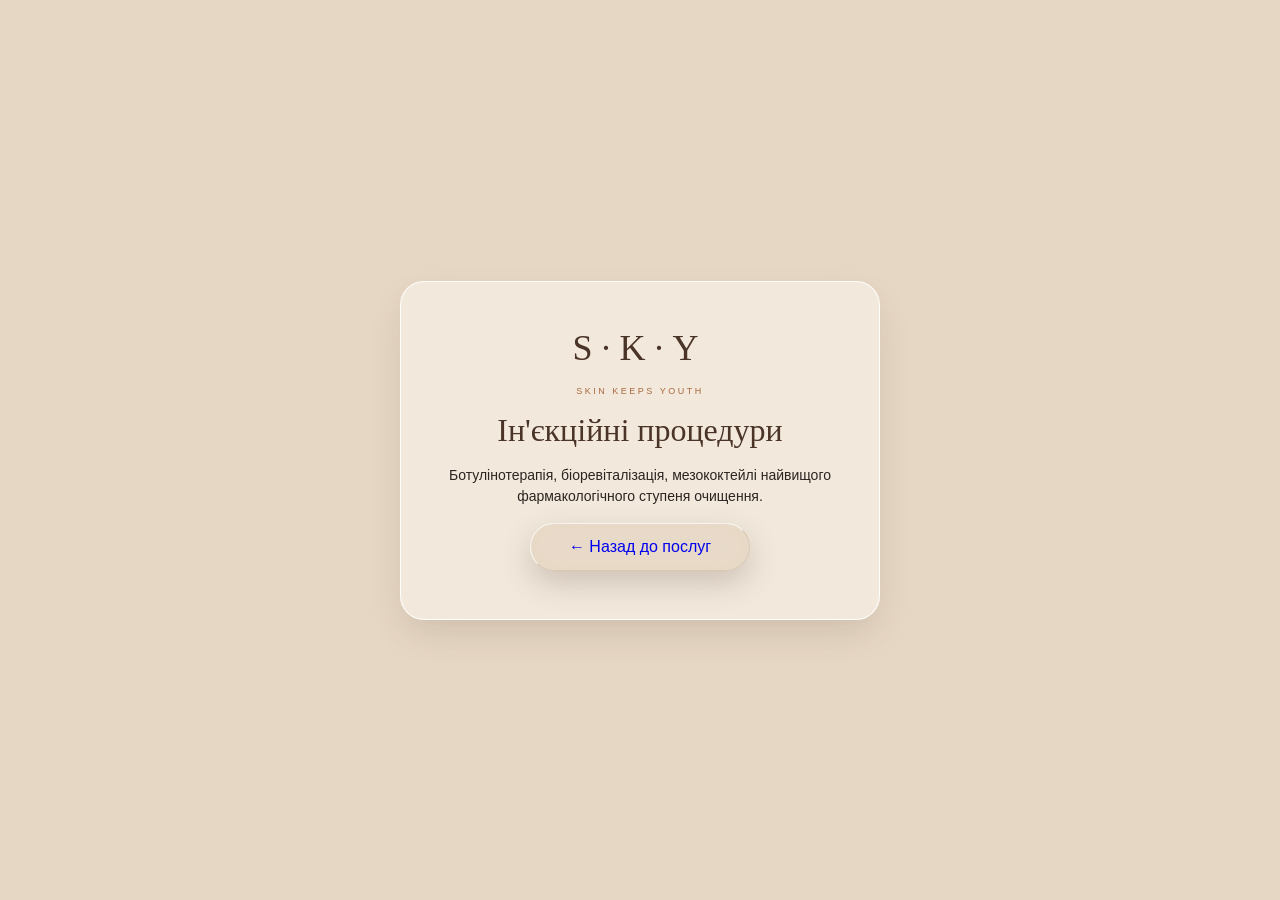
<file: injectables.html>
<!DOCTYPE html>
<html lang="uk">
<head>
  <meta charset="UTF-8">
  <meta name="viewport" content="width=device-width, initial-scale=1.0">
  <title>S·K·Y — Ін'єкційні процедури</title>
  <link rel="stylesheet" href="./styles.css">
</head>
<body class="placeholder-page-body">
  <div class="placeholder-box">
    <span class="brand-wordmark">S·K·Y</span>
    <span class="brand-tagline">SKIN KEEPS YOUTH</span>
    <h1 class="placeholder-heading">Ін'єкційні процедури</h1>
    <p class="placeholder-text">Ботулінотерапія, біоревіталізація, мезококтейлі найвищого фармакологічного ступеня очищення.</p>
    <a href="./services.html" class="frosted-pill-cta">← Назад до послуг</a>
  </div>
</body>
</html>
</file>
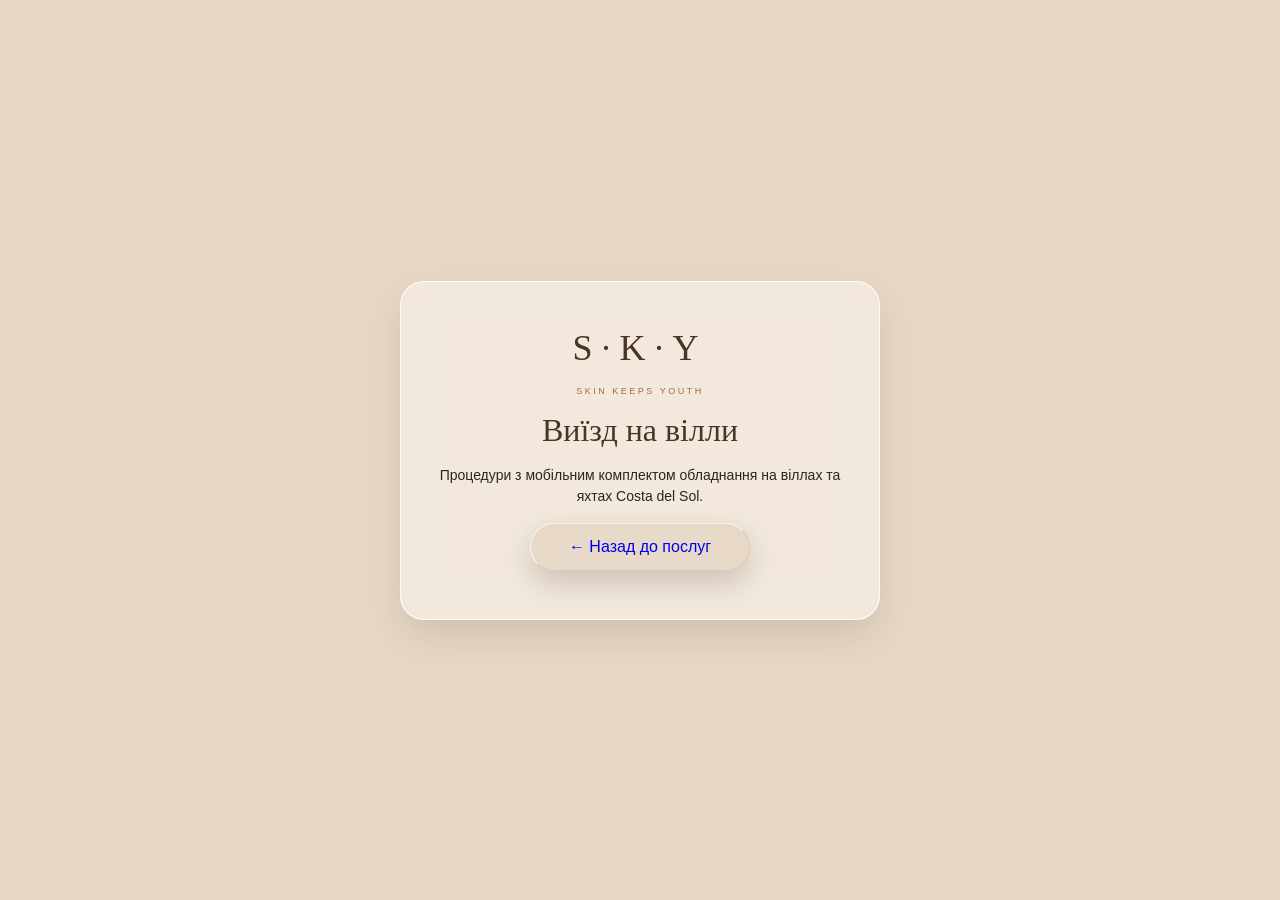
<file: outcall.html>
<!DOCTYPE html>
<html lang="uk">
<head>
  <meta charset="UTF-8">
  <meta name="viewport" content="width=device-width, initial-scale=1.0">
  <title>S·K·Y — Виїзд на вілли</title>
  <link rel="stylesheet" href="./styles.css">
</head>
<body class="placeholder-page-body">
  <div class="placeholder-box">
    <span class="brand-wordmark">S·K·Y</span>
    <span class="brand-tagline">SKIN KEEPS YOUTH</span>
    <h1 class="placeholder-heading">Виїзд на вілли</h1>
    <p class="placeholder-text">Процедури з мобільним комплектом обладнання на віллах та яхтах Costa del Sol.</p>
    <a href="./services.html" class="frosted-pill-cta">← Назад до послуг</a>
  </div>
</body>
</html>
</file>
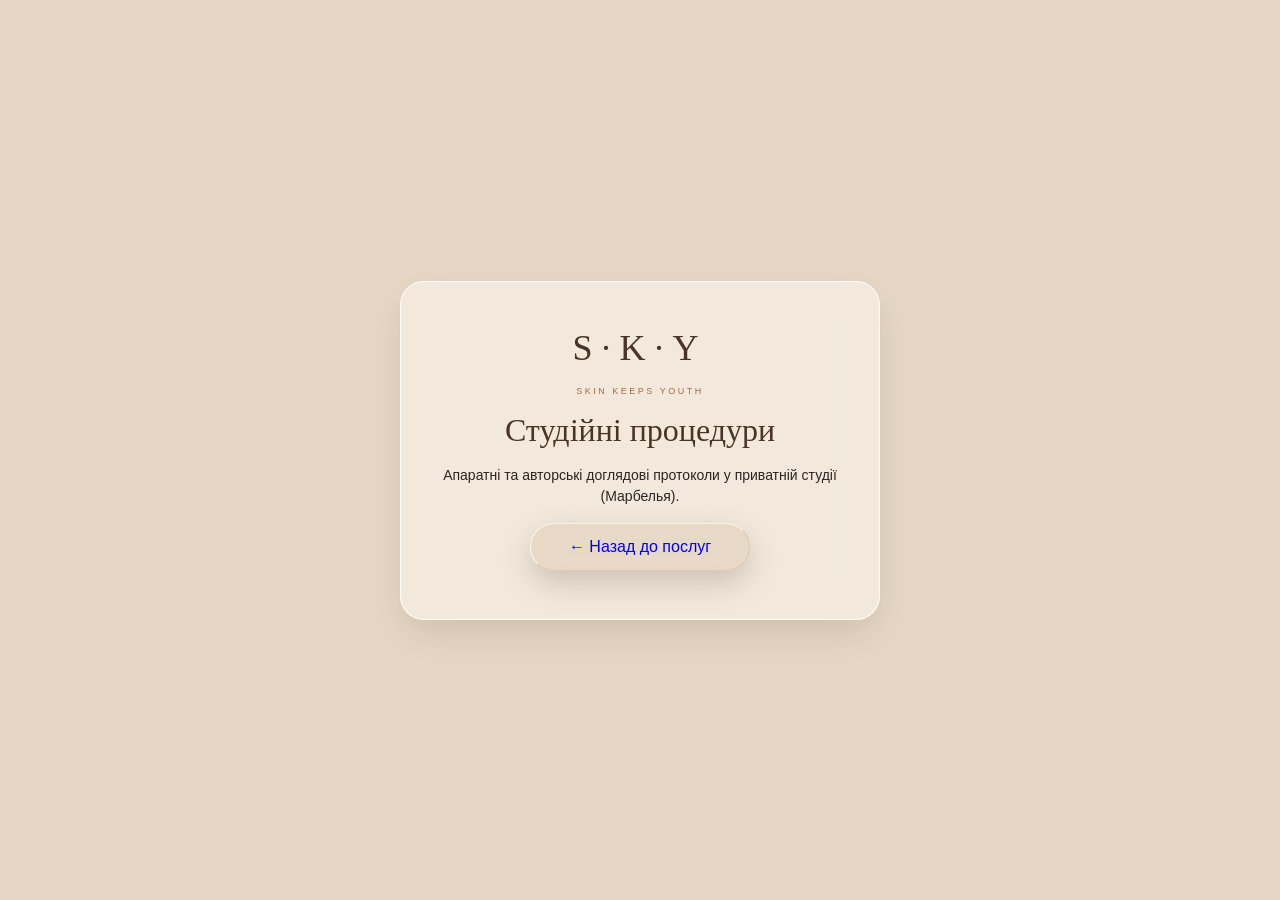
<file: procedures.html>
<!DOCTYPE html>
<html lang="uk">
<head>
  <meta charset="UTF-8">
  <meta name="viewport" content="width=device-width, initial-scale=1.0">
  <title>S·K·Y — Студійні процедури</title>
  <link rel="stylesheet" href="./styles.css">
</head>
<body class="placeholder-page-body">
  <div class="placeholder-box">
    <span class="brand-wordmark">S·K·Y</span>
    <span class="brand-tagline">SKIN KEEPS YOUTH</span>
    <h1 class="placeholder-heading">Студійні процедури</h1>
    <p class="placeholder-text">Апаратні та авторські доглядові протоколи у приватній студії (Марбелья).</p>
    <a href="./services.html" class="frosted-pill-cta">← Назад до послуг</a>
  </div>
</body>
</html>
</file>
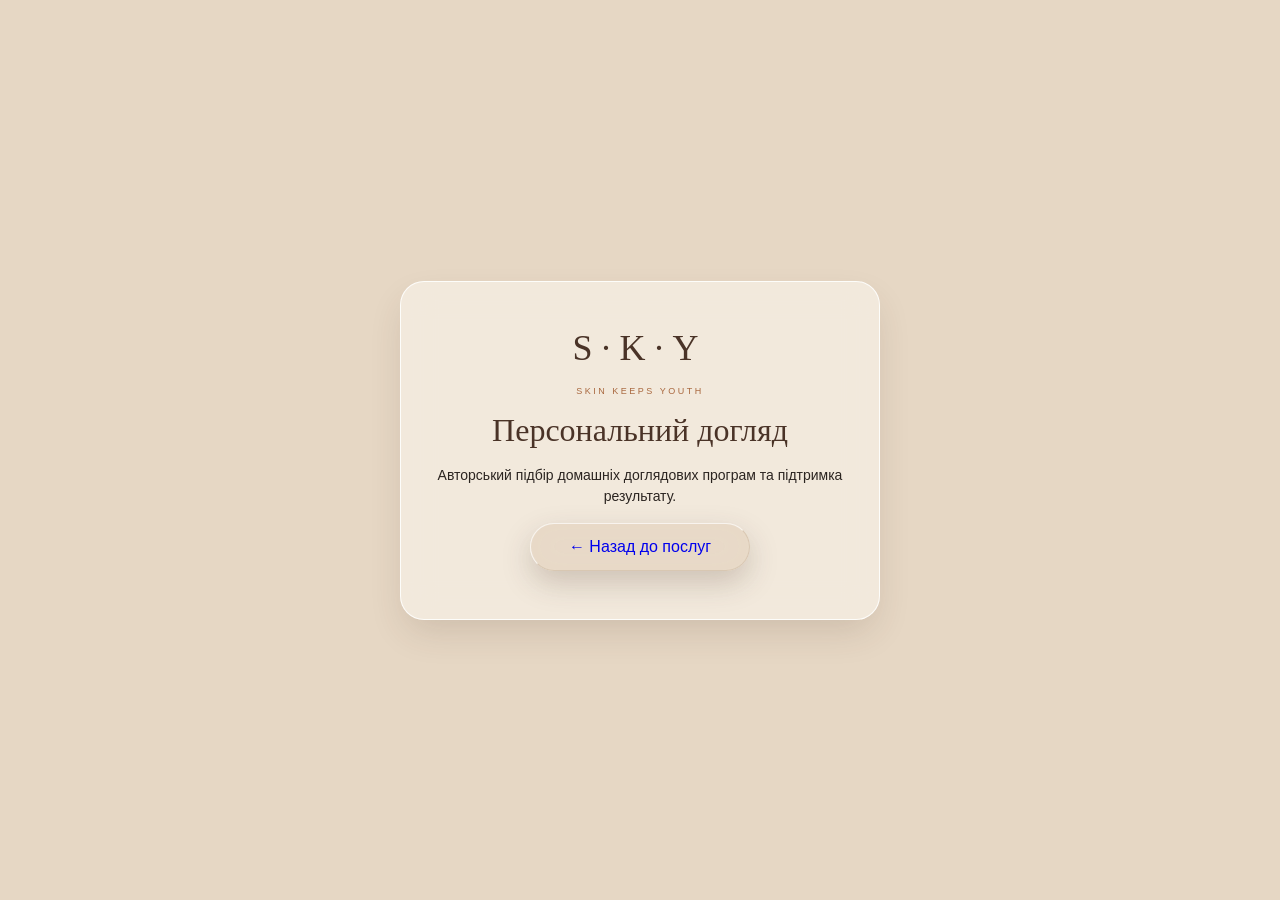
<file: skincare.html>
<!DOCTYPE html>
<html lang="uk">
<head>
  <meta charset="UTF-8">
  <meta name="viewport" content="width=device-width, initial-scale=1.0">
  <title>S·K·Y — Персональний догляд</title>
  <link rel="stylesheet" href="./styles.css">
</head>
<body class="placeholder-page-body">
  <div class="placeholder-box">
    <span class="brand-wordmark">S·K·Y</span>
    <span class="brand-tagline">SKIN KEEPS YOUTH</span>
    <h1 class="placeholder-heading">Персональний догляд</h1>
    <p class="placeholder-text">Авторський підбір домашніх доглядових програм та підтримка результату.</p>
    <a href="./services.html" class="frosted-pill-cta">← Назад до послуг</a>
  </div>
</body>
</html>
</file>
<file: styles.css>
/* ==========================================================================
   S·K·Y (Skin Keeps Youth) — Design System & Motion Stylesheet
   Strict Palette:
     Cream:       #F6EFE4 (Edge lines, highlights)
     Sand:        #E6D7C4 (Warm plaster backdrop)
     Taupe:       #C9B49C (Subtle borders)
     Accent:      #A9683F (Descriptor, hairlines, pill arrows)
     Headings:    #4A3327 (Wordmark, slogan)
     Body Text:   #2B2420 (Copy)
   ========================================================================== */

:root {
  --color-cream: #F6EFE4;
  --color-sand: #E6D7C4;
  --color-taupe: #C9B49C;
  --color-warm-brown: #A9683F;
  --color-deep-brown: #4A3327;
  --color-near-black: #2B2420;

  /* Typography */
  --font-serif: 'Cormorant Garamond', Georgia, serif;
  --font-sans: 'Inter', -apple-system, BlinkMacSystemFont, 'Segoe UI', Roboto, sans-serif;

  /* Frosted Glass Tokens */
  --glass-bg: rgba(246, 239, 228, 0.52);
  --glass-bg-hover: rgba(255, 255, 255, 0.78);
  --glass-border-light: rgba(255, 255, 255, 0.85);
  --glass-border-taupe: rgba(201, 180, 156, 0.5);
  --glass-shadow: 0 16px 36px -6px rgba(74, 51, 39, 0.16);
  --glass-blur: 16px;
}

/* ==========================================================================
   Reset & Page Container (100vw, no horizontal scroll)
   ========================================================================== */
*, *::before, *::after {
  box-sizing: border-box;
  margin: 0;
  padding: 0;
}

html {
  width: 100%;
  background-color: var(--color-sand);
  color: var(--color-near-black);
  font-family: var(--font-sans);
  -webkit-font-smoothing: antialiased;
  -moz-osx-font-smoothing: grayscale;
}

body {
  width: 100%;
  min-height: 100%;
  overflow-x: clip;
  position: relative;
  background-color: var(--color-sand);
}

/* ==========================================================================
   SECTION 1: HERO SCROLL & STICKY CONTAINER (Unchanged)
   ========================================================================== */
.hero-scroll {
  width: 100vw;
  height: 300vh;
  position: relative;
}

.hero-sticky {
  position: sticky;
  top: 0;
  left: 0;
  width: 100vw;
  height: 100vh;
  height: 100dvh;
  overflow: hidden;
  display: flex;
  flex-direction: column;
  justify-content: space-between;
  transform-origin: center center;
}

.hero-stage {
  position: absolute;
  inset: 0;
  width: 100%;
  height: 100%;
  z-index: 1;
  pointer-events: none;
  overflow: hidden;
  background-color: var(--color-sand);
}

.hero-layer {
  position: absolute;
  inset: 0;
  width: 100%;
  height: 100%;
  overflow: hidden;
}

.hero-img {
  width: 100%;
  height: 100%;
  object-fit: cover;
  object-position: center center;
  display: block;
}

/* Layer A, bottom: 01_home_hero_clean.png in FULL NATURAL COLOUR, no filter */
.hero-layer--a {
  z-index: 1;
}

/* Layer B, top: WARM GREY filter, revealed through clip-path inset window */
.hero-layer--b {
  z-index: 2;
  filter: sepia(0.55) saturate(0.12) contrast(1.04) brightness(1.02);
  clip-path: inset(38% 40% 38% 40%);
  will-change: clip-path;
}

/* The window: 1px cream #F6EFE4 outline on all four sides */
.hero-window-outline {
  position: absolute;
  left: 50%;
  top: 50%;
  width: 20%;
  height: 24%;
  transform: translate(-50%, -50%);
  transform-origin: center center;
  border: 1px solid var(--color-cream);
  box-shadow: 0 0 6px rgba(246, 239, 228, 0.45);
  pointer-events: none;
  z-index: 3;
  will-change: transform, opacity;
}

.hero-top-bar {
  position: relative;
  z-index: 10;
  width: 100%;
  padding: 28px 32px 0;
  display: flex;
  align-items: flex-start;
  justify-content: space-between;
  pointer-events: auto;
}

.brand-block {
  display: inline-flex;
  flex-direction: column;
}

.brand-wordmark {
  font-family: var(--font-serif);
  font-size: clamp(26px, 4vw, 36px);
  font-weight: 400;
  color: var(--color-deep-brown);
  letter-spacing: 0.25em;
  line-height: 1;
}

.brand-tagline {
  font-family: var(--font-sans);
  font-size: 9px;
  font-weight: 500;
  letter-spacing: 0.28em;
  color: var(--color-warm-brown);
  margin-top: 4px;
  text-transform: uppercase;
}

.lang-nav {
  display: inline-flex;
  align-items: center;
  gap: 4px;
  background: rgba(246, 239, 228, 0.55);
  backdrop-filter: blur(8px);
  -webkit-backdrop-filter: blur(8px);
  border: 1px solid var(--glass-border-taupe);
  border-radius: 9999px;
  padding: 3px 6px;
}

.lang-btn {
  appearance: none;
  -webkit-appearance: none;
  background: transparent;
  border: none;
  color: var(--color-deep-brown);
  font-family: var(--font-sans);
  font-size: 11px;
  font-weight: 600;
  letter-spacing: 0.08em;
  padding: 6px 10px;
  min-width: 44px;
  min-height: 44px;
  display: inline-flex;
  align-items: center;
  justify-content: center;
  border-radius: 9999px;
  cursor: pointer;
  transition: background 200ms ease, color 200ms ease;
  outline: none;
}

.lang-btn:hover {
  color: var(--color-warm-brown);
}

.lang-btn.is-active {
  background: var(--color-deep-brown);
  color: var(--color-cream);
}

.lang-btn:focus-visible {
  outline: 2px solid var(--color-warm-brown);
  outline-offset: 2px;
}

.hero-text-layer {
  position: absolute;
  top: 50%;
  left: 32px;
  transform: translateY(-50%);
  z-index: 10;
  width: clamp(260px, 32vw, 420px);
  display: flex;
  flex-direction: column;
  pointer-events: auto;
}

.hero-descriptor {
  font-family: var(--font-sans);
  font-size: clamp(10px, 1.1vw, 12px);
  font-weight: 400;
  letter-spacing: 0.2em;
  color: var(--color-warm-brown);
  text-transform: uppercase;
  margin-bottom: 12px;
  line-height: 1.4;
}

.hero-slogan {
  font-family: var(--font-serif);
  font-size: clamp(24px, 3.6vw, 44px);
  font-weight: 400;
  line-height: 1.15;
  color: var(--color-deep-brown);
  letter-spacing: 0.08em;
  text-transform: uppercase;
  display: flex;
  flex-direction: column;
}

.hero-slogan__line {
  display: block;
}

.hero-hairline {
  width: 48px;
  height: 1.5px;
  background-color: var(--color-warm-brown);
  opacity: 0.65;
  margin-top: 18px;
}

.hero-cta-wrapper {
  position: absolute;
  left: 50%;
  bottom: 9%;
  transform: translateX(-50%);
  z-index: 20;
  pointer-events: auto;
}

.frosted-pill-cta {
  appearance: none;
  -webkit-appearance: none;
  background: rgba(230, 215, 196, 0.88);
  backdrop-filter: blur(16px);
  -webkit-backdrop-filter: blur(16px);
  border-top: 1.5px solid rgba(255, 255, 255, 0.7);
  border-left: 1.5px solid rgba(255, 255, 255, 0.7);
  border-right: 1px solid var(--glass-border-taupe);
  border-bottom: 1px solid var(--glass-border-taupe);
  border-radius: 9999px;
  padding: 14px 34px;
  min-height: 48px;
  min-width: 220px;
  display: inline-flex;
  align-items: center;
  justify-content: center;
  gap: 12px;
  cursor: pointer;
  box-shadow: 0 12px 30px rgba(74, 51, 39, 0.22);
  text-decoration: none;
  outline: none;
  transition: transform 240ms cubic-bezier(0.22, 1, 0.36, 1),
              background 240ms cubic-bezier(0.22, 1, 0.36, 1),
              box-shadow 240ms cubic-bezier(0.22, 1, 0.36, 1);
}

.frosted-pill-cta:hover {
  background: rgba(220, 200, 178, 0.95);
  transform: translateY(-2px);
  box-shadow: 0 18px 36px rgba(74, 51, 39, 0.28);
}

.frosted-pill-cta:focus-visible {
  outline: 2px solid var(--color-warm-brown);
  outline-offset: 4px;
}

.frosted-pill-cta__text {
  font-family: var(--font-serif);
  font-size: 19px;
  font-weight: 600;
  letter-spacing: 0.04em;
  color: #4A3327;
}

.frosted-pill-cta__arrow {
  font-family: var(--font-sans);
  font-size: 18px;
  color: var(--color-warm-brown);
  transition: transform 240ms cubic-bezier(0.22, 1, 0.36, 1);
}

.frosted-pill-cta:hover .frosted-pill-cta__arrow {
  transform: translateX(4px);
}

/* ==========================================================================
   HOMEPAGE MAIN FLOW (SECTIONS 2 - 5)
   Structural Fix:
   1. One shared class .plate-box for every plate-backed section:
      aspect-ratio: 572 / 1024;
      width: 100%;
      max-width: calc(100vh * 572 / 1024);
      margin-inline: auto;
      position: relative;
      The plate inside it: position absolute, inset 0, width 100%, height 100%,
      object-fit: fill.
   2. Wide screens fill with flat sand #E6D7C4.
   3. Every text element positioned ABSOLUTELY in percentages of the box.
   ========================================================================== */
.home-main-flow {
  width: 100%;
  position: relative;
  background-color: var(--color-sand);
}

.home-section {
  position: relative;
  width: 100%;
  overflow: hidden;
}

.plate-box {
  width: 100vw;
  max-width: none;
  aspect-ratio: 572 / 1024;
  margin-inline: 0;
  position: relative;
  container-type: inline-size;
}

.plate-box__img {
  position: absolute;
  inset: 0;
  width: 100%;
  height: 100%;
  object-fit: fill;
  display: block;
  pointer-events: none;
}

.section-label {
  font-family: var(--font-sans);
  font-size: clamp(9px, 2.2cqi, 11.5px);
  font-weight: 600;
  letter-spacing: 0.2em;
  color: var(--color-warm-brown);
  text-transform: uppercase;
  margin-bottom: 4px;
  display: block;
}

/* ==========================================================================
   SECTION 2: ABOUT (plate 02_home_about.png)
   heading block   left 6%,  top 14%,  width 40%
   body copy       left 6%,  top 26%,  width 40%
   glass chip      left 6%,  top 80%,  width 34%, height 7%
                   the FDA line sits CENTRED inside it, both axes
   keep all text clear of the right half where the woman stands
   ========================================================================== */
.about-heading-block {
  position: absolute;
  left: 6%;
  top: 14%;
  width: 40%;
}

.about-name {
  font-family: var(--font-serif);
  font-size: clamp(18px, 5.2cqi, 32px);
  font-weight: 400;
  color: var(--color-deep-brown);
  letter-spacing: 0.08em;
  line-height: 1.1;
  margin-bottom: 4px;
}

.about-role {
  font-family: var(--font-sans);
  font-size: clamp(8.5px, 2.1cqi, 12px);
  font-weight: 600;
  letter-spacing: 0.2em;
  color: var(--color-warm-brown);
  text-transform: uppercase;
}

.about-body-block {
  position: absolute;
  left: 6%;
  top: 26%;
  width: 40%;
}

.about-body {
  font-size: clamp(9.5px, 2.5cqi, 14.5px);
  line-height: 1.55;
  color: var(--color-near-black);
}

.about-glass-chip {
  position: absolute;
  left: 6%;
  top: 80%;
  width: 34%;
  height: 7%;
  display: flex;
  align-items: center;
  justify-content: center;
  pointer-events: none;
}

.about-fda-text {
  font-family: var(--font-sans);
  font-size: clamp(8px, 1.95cqi, 11px);
  font-weight: 600;
  letter-spacing: 0.22em;
  color: var(--color-deep-brown);
  text-transform: uppercase;
  text-align: center;
  line-height: 1;
  margin: 0;
  padding: 0;
}

/* ==========================================================================
   SECTION 3: EQUIPMENT (plate 03_home_equipment.png)
   heading     left 8%,  top 8%,   width 70%
   lead line   left 8%,  top 13%,  width 70%
   device band occupies top 32% to 64% — place nothing there
   line 1      left 8%,  top 70%,  width 84%
   line 2      left 8%,  top 78%,  width 84%
   line 3      left 8%,  top 86%,  width 84%
   ========================================================================== */
.equipment-heading-block {
  position: absolute;
  left: 8%;
  top: 8%;
  width: 70%;
}

.equipment-lead-block {
  position: absolute;
  left: 8%;
  top: 13%;
  width: 70%;
}

.equipment-lead {
  font-family: var(--font-serif);
  font-size: clamp(17px, 4.6cqi, 28px);
  font-weight: 400;
  color: var(--color-deep-brown);
  letter-spacing: 0.05em;
  line-height: 1.15;
  margin: 0;
}

.equipment-line {
  position: absolute;
  left: 8%;
  width: 84%;
  font-family: var(--font-sans);
  font-size: clamp(7px, 1.95cqi, 12px);
  color: var(--color-near-black);
  letter-spacing: 0.02em;
  line-height: 1.25;
  white-space: nowrap;
}

.equipment-line--1 {
  top: 70%;
}

.equipment-line--2 {
  top: 78%;
}

.equipment-line--3 {
  top: 86%;
}

/* ==========================================================================
   SECTION 4: PROTOCOLS (plate 04_home_protocols.png)
   dark photo panel: left 10% to 62%, top 22% to 78% — place nothing there
   heading    left 8%,  top 82%,  width 84%
   body copy  left 8%,  top 86%,  width 84%
   Nothing may sit on the dark panel.
   ========================================================================== */
.protocols-heading-block {
  position: absolute;
  left: 8%;
  top: 82%;
  width: 84%;
}

.protocols-body-block {
  position: absolute;
  left: 8%;
  top: 86%;
  width: 84%;
}

.protocols-body {
  font-size: clamp(8.5px, 2.2cqi, 13px);
  line-height: 1.45;
  color: var(--color-near-black);
  margin: 0;
}

/* ==========================================================================
   SECTION 5: HOW IT WORKS (plate 05_home_howitworks.png)
   strips          left 8%, width 84%; top edges 28%, 47%, 66%; each 15% tall
   circle 1        centred at left 14.5%, top 35.5%
   circle 2        centred at left 14.5%, top 54.5%
   circle 3        centred at left 14.5%, top 73.5%
                   each step number goes INSIDE its circle, centred both ways
   step title      left 24%, its circle's vertical centre minus 2%
   step text       left 24%, its circle's vertical centre plus 2%
   glass pill      left 19%, top 84%, width 62%, height 7%
                   the CTA label goes INSIDE the pill, centred both ways
   language row    left 19%, top 94% — BELOW the pill, never inside it
   ========================================================================== */
.how-heading-block {
  position: absolute;
  left: 8%;
  top: 10%;
  width: 70%;
}

/* Lowered opacity frosted glass strips so wall shows through, matching services.html */
.how-strip {
  position: absolute;
  left: 8%;
  width: 84%;
  height: 15%;
  border-radius: 14px;
  background: rgba(246, 239, 228, 0.15);
  backdrop-filter: blur(8px);
  -webkit-backdrop-filter: blur(8px);
  border-top: 1px solid rgba(255, 255, 255, 0.35);
  border-left: 1px solid rgba(255, 255, 255, 0.35);
  border-right: 1px solid rgba(201, 180, 156, 0.25);
  border-bottom: 1px solid rgba(201, 180, 156, 0.25);
  pointer-events: none;
}

.how-strip--1 { top: 28%; }
.how-strip--2 { top: 47%; }
.how-strip--3 { top: 66%; }

.how-circle {
  position: absolute;
  left: 14.5%;
  width: 8.5%;
  aspect-ratio: 1;
  transform: translate(-50%, -50%);
  display: flex;
  align-items: center;
  justify-content: center;
  pointer-events: none;
}

.how-circle--1 { top: 35.5%; }
.how-circle--2 { top: 54.5%; }
.how-circle--3 { top: 73.5%; }

.how-num {
  font-family: var(--font-serif);
  font-size: clamp(14px, 3.8cqi, 22px);
  font-weight: 500;
  color: var(--color-warm-brown);
  line-height: 1;
  text-align: center;
}

.how-step-title {
  position: absolute;
  left: 24%;
  width: 66%;
  font-family: var(--font-sans);
  font-size: clamp(9px, 2.25cqi, 12.5px);
  font-weight: 600;
  letter-spacing: 0.2em;
  color: var(--color-deep-brown);
  text-transform: uppercase;
  line-height: 1.1;
  margin: 0;
  transform: translateY(-100%);
}

.how-step-title--1 { top: calc(35.5% - 2%); }
.how-step-title--2 { top: calc(54.5% - 2%); }
.how-step-title--3 { top: calc(73.5% - 2%); }

.how-step-desc {
  position: absolute;
  left: 24%;
  width: 66%;
  font-size: clamp(8px, 2.05cqi, 11.5px);
  color: var(--color-near-black);
  line-height: 1.35;
  margin: 0;
}

.how-step-desc--1 { top: calc(35.5% + 2%); }
.how-step-desc--2 { top: calc(54.5% + 2%); }
.how-step-desc--3 { top: calc(73.5% + 2%); }

/* Glass pill: left 19%, top 84%, width 62%, height 7% */
.how-pill-cta {
  position: absolute;
  left: 19%;
  top: 84%;
  width: 62%;
  height: 7%;
  display: flex;
  align-items: center;
  justify-content: center;
  gap: 10px;
  text-decoration: none;
  background: rgba(230, 215, 196, 0.88);
  backdrop-filter: blur(12px);
  -webkit-backdrop-filter: blur(12px);
  border-radius: 9999px;
  border-top: 1.5px solid rgba(255, 255, 255, 0.7);
  border-left: 1.5px solid rgba(255, 255, 255, 0.7);
  border-right: 1px solid var(--glass-border-taupe);
  border-bottom: 1px solid var(--glass-border-taupe);
  box-shadow: 0 8px 24px rgba(74, 51, 39, 0.18);
  cursor: pointer;
  transition: transform 200ms ease, box-shadow 200ms ease;
  outline: none;
}

.how-pill-cta:hover {
  transform: translateY(-2px);
  box-shadow: 0 14px 30px rgba(169, 104, 63, 0.25);
}

.how-pill-cta:focus-visible {
  outline: 2px solid var(--color-warm-brown);
  outline-offset: 3px;
}

.how-pill-cta__text {
  font-family: var(--font-serif);
  font-size: clamp(14px, 3.5cqi, 20px);
  font-weight: 600;
  letter-spacing: 0.04em;
  color: var(--color-deep-brown);
}

.how-pill-cta__arrow {
  font-family: var(--font-sans);
  font-size: clamp(14px, 3.5cqi, 20px);
  color: var(--color-warm-brown);
  transition: transform 200ms ease;
}

.how-pill-cta:hover .how-pill-cta__arrow {
  transform: translateX(4px);
}

/* Language row: left 19%, top 94% — BELOW the pill, never inside it */
.how-lang-row {
  position: absolute;
  left: 19%;
  top: 94%;
  width: 62%;
  display: flex;
  align-items: center;
  justify-content: center;
  gap: 8px;
}

.how-lang-btn {
  background: transparent;
  border: none;
  font-family: var(--font-sans);
  font-size: clamp(9px, 2cqi, 11px);
  font-weight: 500;
  letter-spacing: 0.2em;
  color: var(--color-deep-brown);
  text-transform: uppercase;
  cursor: pointer;
  padding: 3px;
  transition: color 180ms ease;
  outline: none;
}

.how-lang-btn:hover {
  color: var(--color-warm-brown);
}

.how-lang-btn.is-active {
  color: var(--color-warm-brown);
  font-weight: 700;
}

.how-lang-sep {
  color: var(--color-taupe);
  font-size: clamp(9px, 2cqi, 11px);
}

/* ==========================================================================
   SERVICES SCREEN (services.html, plate 06_screen_services.png)
   "The whole cascade fits in one screen with nothing cut off at any edge,
    including the fourth card. Add the S·K·Y wordmark at left 6%, top 5%.
    Each zone name and each round button sits over its own card's clear area."
   ========================================================================== */
.services-page-body {
  width: 100vw;
  min-height: 100vh;
  min-height: 100dvh;
  margin: 0;
  padding: 0;
  background-color: var(--color-sand);
  overflow-x: hidden;
}

.plate-box--services {
  width: 100vw;
  max-width: none;
  aspect-ratio: 572 / 1024;
  margin-inline: 0;
  position: relative;
  container-type: inline-size;
}

/* S·K·Y wordmark at left 6%, top 5% */
.services-wordmark-block {
  position: absolute;
  left: 6%;
  top: 5%;
  display: flex;
  flex-direction: column;
}

.services-back-btn {
  position: absolute;
  left: 6%;
  top: 11%;
  display: inline-flex;
  align-items: center;
  gap: 6px;
  text-decoration: none;
  color: var(--color-deep-brown);
  font-family: var(--font-sans);
  font-size: clamp(9px, 2.2cqi, 11.5px);
  font-weight: 600;
  letter-spacing: 0.12em;
  text-transform: uppercase;
  background: rgba(246, 239, 228, 0.75);
  backdrop-filter: blur(12px);
  -webkit-backdrop-filter: blur(12px);
  padding: 6px 14px;
  border-radius: 9999px;
  border: 1px solid var(--glass-border-taupe);
  box-shadow: 0 4px 12px rgba(74, 51, 39, 0.08);
  transition: background 200ms ease, transform 200ms ease;
  outline: none;
  z-index: 10;
}

.services-back-btn:hover {
  background: var(--glass-bg-hover);
  transform: translateX(-3px);
}

.services-back-btn:focus-visible {
  outline: 2px solid var(--color-warm-brown);
  outline-offset: 3px;
}

.services-lang-nav {
  position: absolute;
  right: 6%;
  top: 5%;
  z-index: 10;
}

.services-cards-grid {
  position: absolute;
  inset: 0;
  width: 100%;
  height: 100%;
  pointer-events: none;
}

.service-card-link {
  position: absolute;
  width: 88%;
  height: 18%;
  background: transparent;
  border: 1.5px solid transparent;
  border-radius: 18px;
  text-decoration: none;
  pointer-events: auto;
  cursor: pointer;
  outline: none;
  transition: transform 200ms ease, border-color 200ms ease, box-shadow 200ms ease;
}

.service-card-link:hover {
  transform: translateY(-2px);
  border-color: rgba(169, 104, 63, 0.45);
  box-shadow: 0 10px 24px rgba(74, 51, 39, 0.12);
}

.service-card-link:focus-visible {
  outline: 2px solid var(--color-warm-brown);
  outline-offset: 2px;
}

/* Cascading positions matching the 4 cards on 06_screen_services.png */
.service-card-link--1 { left: 6%; top: 18%; }
.service-card-link--2 { left: 6%; top: 37%; }
.service-card-link--3 { left: 6%; top: 55%; }
.service-card-link--4 { left: 6%; top: 73%; }

.service-card-title {
  opacity: 0;
  position: absolute;
  left: 8%;
  top: 18%;
  font-family: var(--font-serif);
  font-size: clamp(16px, 4.2cqi, 26px);
  color: var(--color-deep-brown);
}

.service-card-btn {
  opacity: 0;
  position: absolute;
  left: 8%;
  bottom: 18%;
}

html:not([lang="uk"]) .service-card-title {
  opacity: 1;
  background: rgba(246, 239, 228, 0.88);
  backdrop-filter: blur(8px);
  -webkit-backdrop-filter: blur(8px);
  padding: 4px 14px;
  border-radius: 8px;
  border: 1px solid var(--glass-border-light);
}

.service-card-btn--active {
  background: var(--color-warm-brown);
  color: var(--color-cream);
  box-shadow: 0 4px 12px rgba(169, 104, 63, 0.35);
}

.service-card-btn--outline {
  background: transparent;
  border: 1.5px solid var(--color-warm-brown);
  color: var(--color-warm-brown);
}

.service-card-link:hover .service-card-btn {
  transform: scale(1.08) translateX(2px);
}

/* ==========================================================================
   PLACEHOLDER PAGES (procedures, outcall, injectables, skincare)
   ========================================================================== */
.placeholder-page-body {
  min-height: 100vh;
  min-height: 100dvh;
  background-color: var(--color-sand);
  display: flex;
  align-items: center;
  justify-content: center;
  padding: 24px;
}

.placeholder-box {
  background: rgba(246, 239, 228, 0.75);
  backdrop-filter: blur(16px);
  -webkit-backdrop-filter: blur(16px);
  border: 1.5px solid var(--glass-border-light);
  border-radius: 24px;
  padding: 48px 36px;
  max-width: 480px;
  width: 100%;
  text-align: center;
  box-shadow: var(--glass-shadow);
  display: flex;
  flex-direction: column;
  align-items: center;
  gap: 16px;
}

.placeholder-heading {
  font-family: var(--font-serif);
  font-size: 32px;
  color: var(--color-deep-brown);
  font-weight: 400;
}

.placeholder-text {
  font-size: 14px;
  color: var(--color-near-black);
  line-height: 1.5;
}

/* ==========================================================================
   Responsive Adaptations
   ========================================================================== */
@media (max-width: 767px) {
  .hero-top-bar {
    padding: 18px 16px 0;
  }

  .brand-wordmark {
    font-size: 24px;
    letter-spacing: 0.22em;
  }

  .brand-tagline {
    font-size: 8px;
    letter-spacing: 0.22em;
  }

  .lang-nav {
    padding: 2px 4px;
    gap: 2px;
  }

  .lang-btn {
    font-size: 10px;
    padding: 4px 6px;
    min-width: 34px;
    min-height: 34px;
  }

  .hero-text-layer {
    left: 18px;
    width: 52vw;
    max-width: 215px;
    top: 40%;
  }

  .hero-slogan {
    font-size: 22px;
    line-height: 1.15;
    letter-spacing: 0.05em;
  }

  .hero-descriptor {
    font-size: 9.5px;
    letter-spacing: 0.16em;
    margin-bottom: 8px;
  }

  .hero-hairline {
    width: 36px;
    margin-top: 12px;
  }

  .frosted-pill-cta {
    padding: 12px 26px;
    min-width: 190px;
    background: rgba(246, 239, 228, 0.72);
  }

  .frosted-pill-cta__text {
    font-size: 16px;
  }

  /* Obsolete section overrides removed; .plate-box percentages govern all breakpoints */
}

@media (min-width: 768px) and (max-width: 1023px) {
  .hero-text-layer {
    left: 28px;
    width: 38vw;
  }

  .hero-slogan {
    font-size: 34px;
  }
}

@media (min-width: 1024px) {
  /* Hero typography on large screens */
  .hero-slogan {
    font-size: 42px;
  }
}

/* ==========================================================================
   Accessibility & Prefers-Reduced-Motion
   ========================================================================== */
@media (prefers-reduced-motion: reduce) {
  *, *::before, *::after {
    animation-duration: 0.001ms !important;
    transition-duration: 0.001ms !important;
  }

  .hero-scroll {
    height: 100vh !important;
  }

  .hero-layer--b {
    clip-path: none !important;
  }

  .strip-edge-line {
    display: none !important;
  }

  .hero-text-layer,
  .hero-cta-wrapper,
  .hero-sticky {
    transform: none !important;
    opacity: 1 !important;
  }
}
</file>
